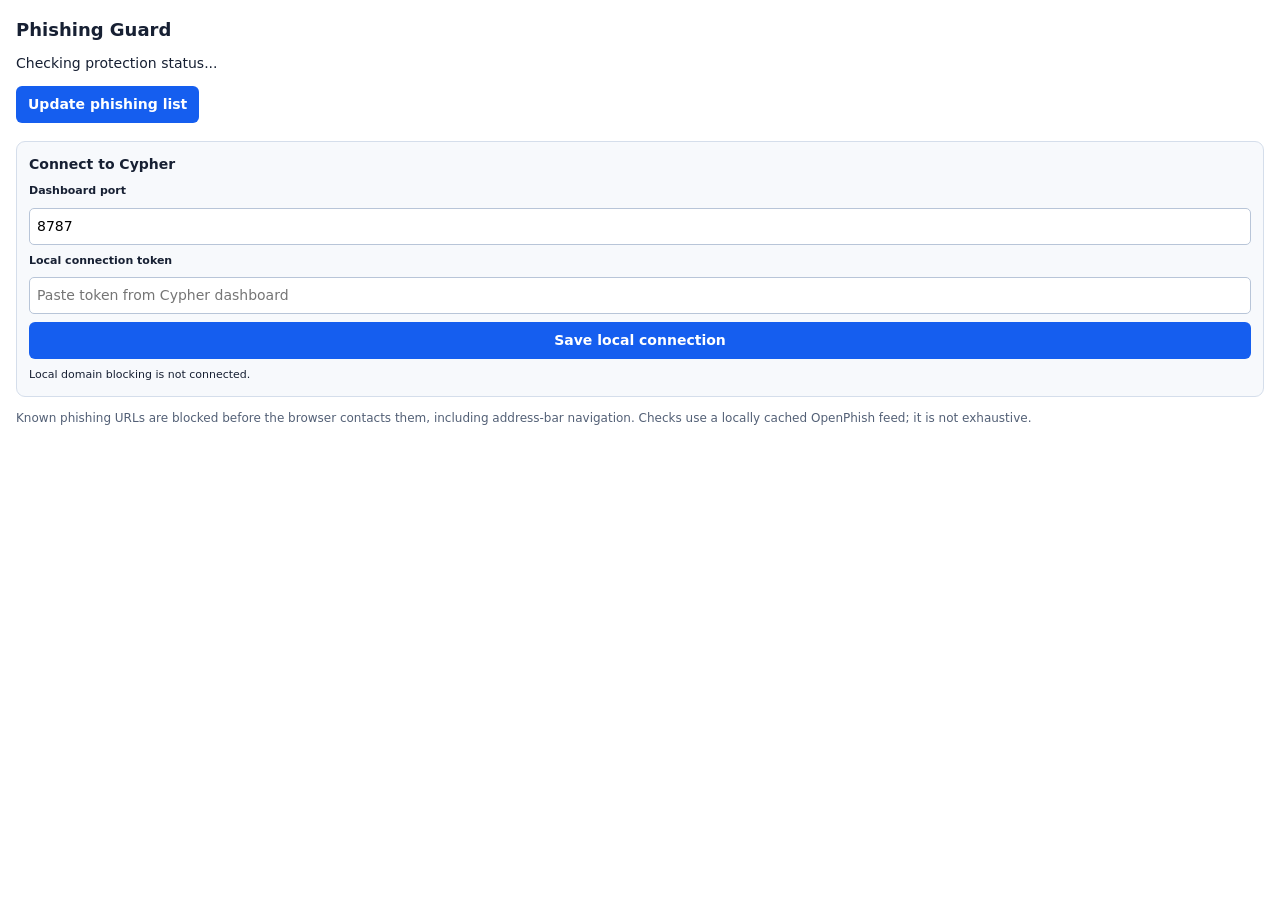
<file: browser-extension/phishing-guard/popup.html>
<!doctype html>
<html lang="en">
<head>
  <meta charset="utf-8">
  <meta name="viewport" content="width=device-width, initial-scale=1">
  <title>Cypher</title>
  <link rel="stylesheet" href="popup.css">
</head>
<body>
  <main>
    <h1>Phishing Guard</h1>
    <p id="status" role="status">Checking protection status...</p>
    <button id="refresh" type="button">Update phishing list</button>
    <section class="local-connection">
      <h2>Connect to Cypher</h2>
      <label for="dashboard-port">Dashboard port</label>
      <input id="dashboard-port" type="number" min="1" max="65535" value="8787">
      <label for="api-token">Local connection token</label>
      <input id="api-token" type="password" autocomplete="off" placeholder="Paste token from Cypher dashboard">
      <button id="save-local" type="button">Save local connection</button>
      <p id="local-status" role="status">Local domain blocking is not connected.</p>
    </section>
    <p class="note">Known phishing URLs are blocked before the browser contacts them, including address-bar navigation. Checks use a locally cached OpenPhish feed; it is not exhaustive.</p>
  </main>
  <script src="url-utils.js"></script>
  <script src="popup.js"></script>
</body>
</html>
</file>
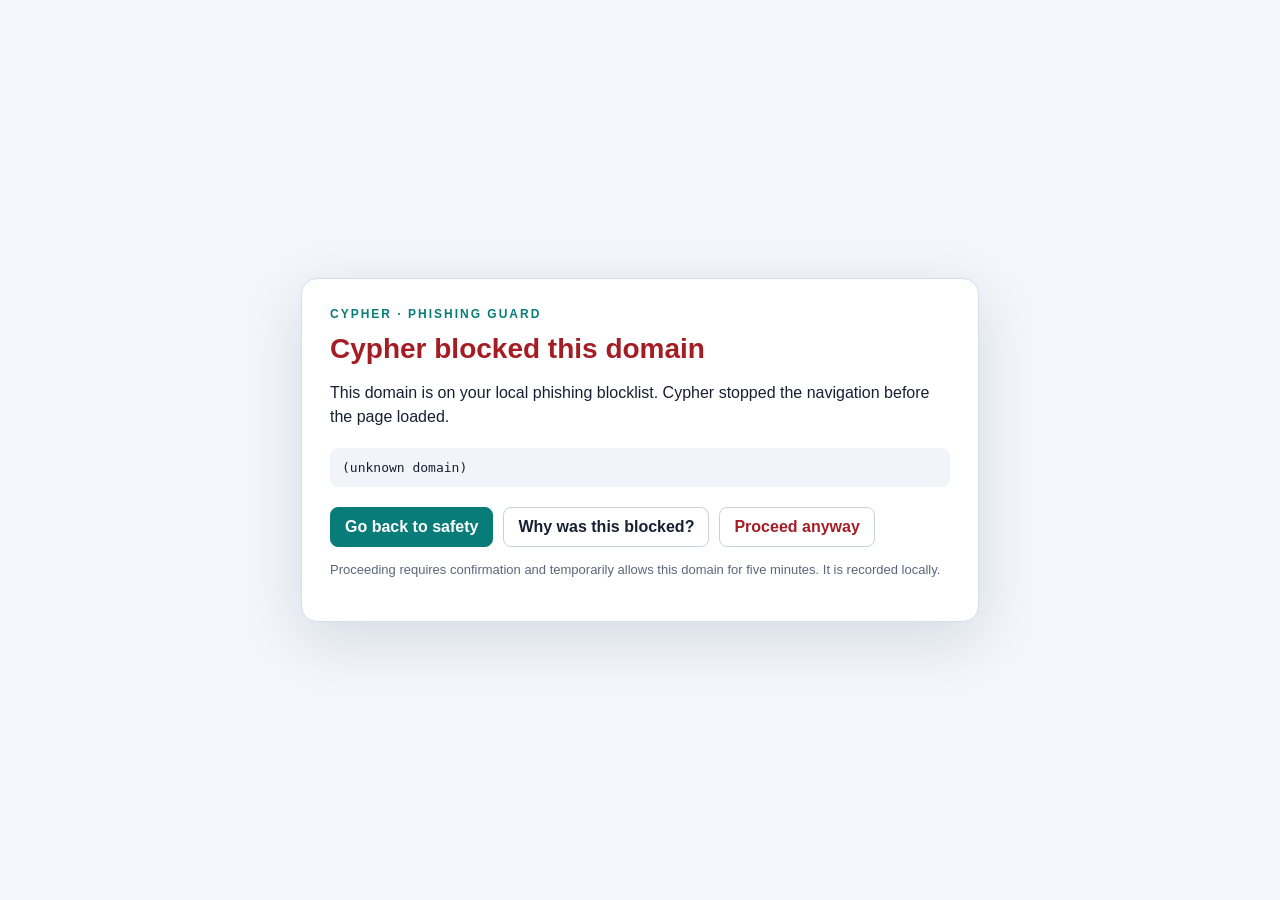
<file: browser-extension/phishing-guard/warning.html>
<!doctype html>
<html lang="en">
<head>
  <meta charset="utf-8">
  <meta name="viewport" content="width=device-width, initial-scale=1">
  <title>Cypher blocked this domain</title>
  <style>
    :root { color-scheme: light; font-family: "Segoe UI", Arial, sans-serif; color: #172033; background: #f3f6fb; }
    body { display: grid; min-height: 100vh; margin: 0; place-items: center; }
    main { width: min(620px, calc(100vw - 36px)); padding: 28px; border: 1px solid #d5deeb; border-radius: 16px; background: #fff; box-shadow: 0 18px 60px #10204020; }
    .brand { color: #087c78; font-size: 12px; font-weight: 800; letter-spacing: 2px; }
    h1 { margin: 12px 0; color: #a51d24; font-size: 28px; }
    p { line-height: 1.55; }
    code { display: block; overflow-wrap: anywhere; margin: 18px 0; padding: 12px; border-radius: 8px; background: #f1f4f8; }
    .actions { display: flex; flex-wrap: wrap; gap: 10px; margin-top: 20px; }
    button { min-height: 40px; padding: 8px 14px; border: 1px solid #c8d2e0; border-radius: 8px; color: #172033; background: #fff; font: inherit; font-weight: 650; cursor: pointer; }
    button:focus-visible { outline: 3px solid #168d88; outline-offset: 2px; }
    #back { color: #fff; background: #087c78; border-color: #087c78; }
    #proceed { color: #a51d24; }
    #why { padding-top: 12px; border-top: 1px solid #e1e7ef; }
    .notice { color: #59677a; font-size: 13px; }
  </style>
</head>
<body>
  <main>
    <div class="brand">CYPHER · PHISHING GUARD</div>
    <h1>Cypher blocked this domain</h1>
    <p id="description">This domain is on your local phishing blocklist. Cypher stopped the navigation before the page loaded.</p>
    <code id="domain">(unknown domain)</code>
    <p id="why" hidden></p>
    <div class="actions">
      <button id="back" type="button">Go back to safety</button>
      <button id="why-button" type="button">Why was this blocked?</button>
      <button id="proceed" type="button">Proceed anyway</button>
    </div>
    <p class="notice">Proceeding requires confirmation and temporarily allows this domain for five minutes. It is recorded locally.</p>
  </main>
  <script src="warning.js"></script>
</body>
</html>
</file>
<file: browser-extension/phishing-guard/popup.css>
body {
  color: #172033;
  font: 14px/1.5 system-ui, sans-serif;
  margin: 0;
  min-width: 300px;
}

main {
  padding: 16px;
}

h1 {
  font-size: 18px;
  margin: 0 0 10px;
}

#status {
  margin: 0 0 12px;
}

button {
  background: #155eef;
  border: 0;
  border-radius: 6px;
  color: #fff;
  cursor: pointer;
  font: inherit;
  font-weight: 600;
  padding: 8px 12px;
}

button:disabled {
  cursor: wait;
  opacity: .7;
}

.local-connection {
  display: grid;
  gap: 8px;
  margin-top: 18px;
  padding: 12px;
  border: 1px solid #d5deeb;
  border-radius: 9px;
  background: #f7f9fc;
}

.local-connection h2 {
  margin: 0;
  font-size: 14px;
}

.local-connection label {
  font-size: 11px;
  font-weight: 600;
}

.local-connection input {
  min-width: 0;
  padding: 7px;
  border: 1px solid #b8c5d8;
  border-radius: 5px;
  font: inherit;
}

.local-connection p {
  margin: 0;
  font-size: 11px;
}

.note {
  color: #536076;
  font-size: 12px;
  margin: 12px 0 0;
}
</file>
